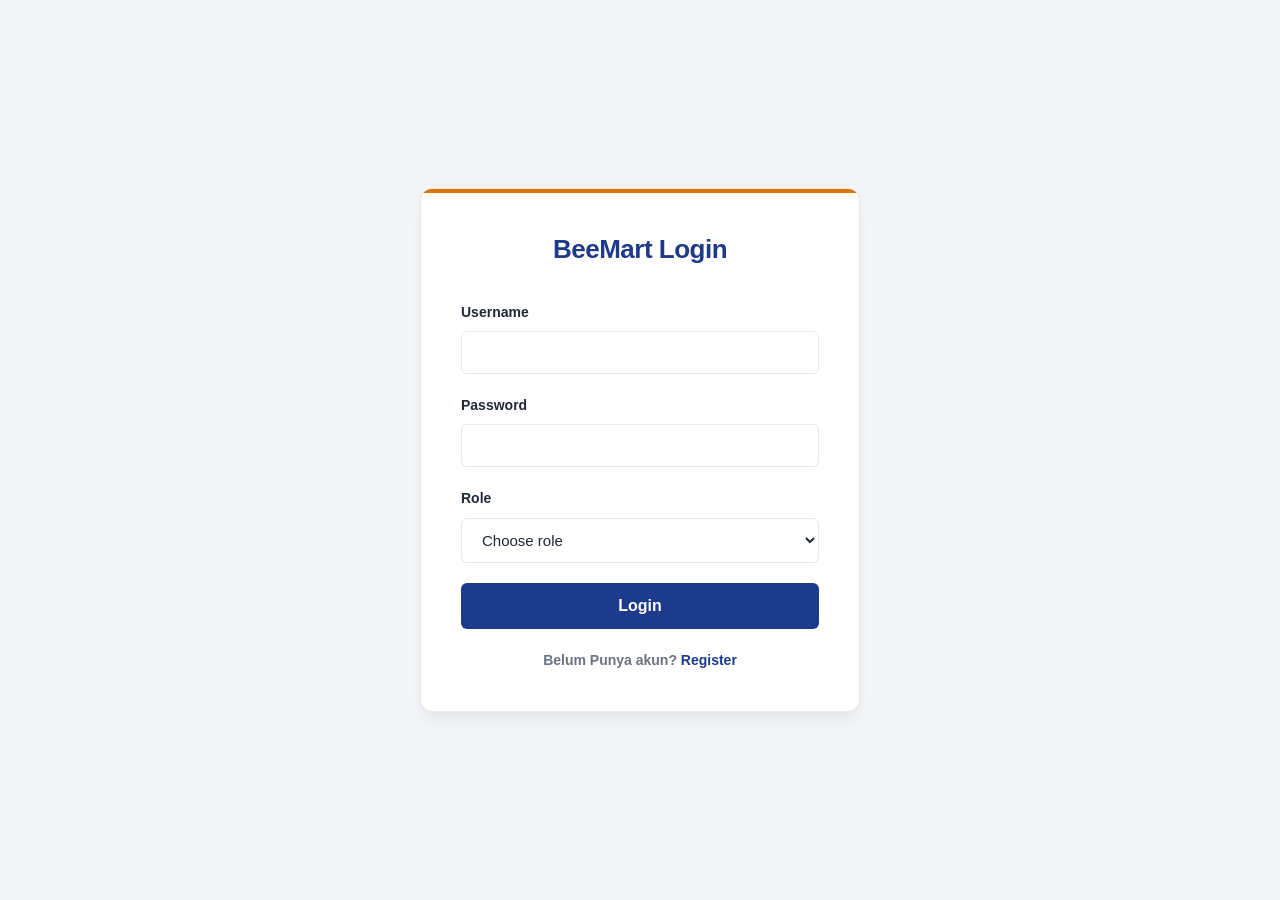
<file: Frontend/index.html>
<!DOCTYPE html>
<html lang="en">
<head>
    <meta charset="UTF-8">
    <meta name="viewport" content="width=device-width, initial-scale=1.0">
    <link rel="stylesheet" href="style.css">
    <title>BeeMart/Login</title>
</head>
<body>

    <div class="container">
        <h1>BeeMart Login</h1>

        <form id="loginForm">
            <h4>Username</h4>
            <input type="text" id="username" required>

            <h4>Password</h4>
            <input type="password" id="password" required>

            <h4>Role</h4>
            <select id="role" required>
                <option value="" disabled selected>Choose role</option>
                <option value="Admin">Admin</option>
                <option value="Cashier">Kasir</option>
            </select>

            <button type="submit">Login</button>
            <p><b>Belum Punya akun? <a href="register.html">Register</a></b></p>
        </form>
    </div>

<script>
    const API_BASE = 'http://localhost:5046/api/v1';

    function showToast(message, type = 'error') {
        const colors = { success: '#1d83d4', error: '#f84131', info: '#005499' };
        const t = document.createElement('div');
        t.style.cssText = `position:fixed;top:20px;right:20px;padding:12px 20px;background:${colors[type]};color:white;border-radius:8px;font-weight:bold;z-index:9999;`;
        t.textContent = message;
        document.body.appendChild(t);
        setTimeout(() => t.remove(), 3000);
    }

    document.getElementById("loginForm").addEventListener("submit", async function(e) {
        e.preventDefault();
        const username = document.getElementById("username").value.trim();
        const password = document.getElementById("password").value;
        const role = document.getElementById("role").value; // Pastikan value di HTML adalah "Admin" dan "Cashier"

        try {
            const res = await fetch(`${API_BASE}/auth/login`, {
                method: 'POST',
                headers: { 'Content-Type': 'application/json' },
                body: JSON.stringify({ username, password, role })
            });
            const data = await res.json();

            if (!res.ok) throw new Error(data.message || 'Invalid login');

            // Simpan Token & Data User
            localStorage.setItem('currentUser', JSON.stringify(data));
            showToast(`Selamat datang, ${data.fullName}`, 'success');
            
            setTimeout(() => {
                window.location.href = data.role === 'Cashier' ? 'cashier.html' : 'admin.html';
            }, 700);
        } catch (err) {
            showToast(err.message);
        }
    });
</script>
</body>
</html>
</file>
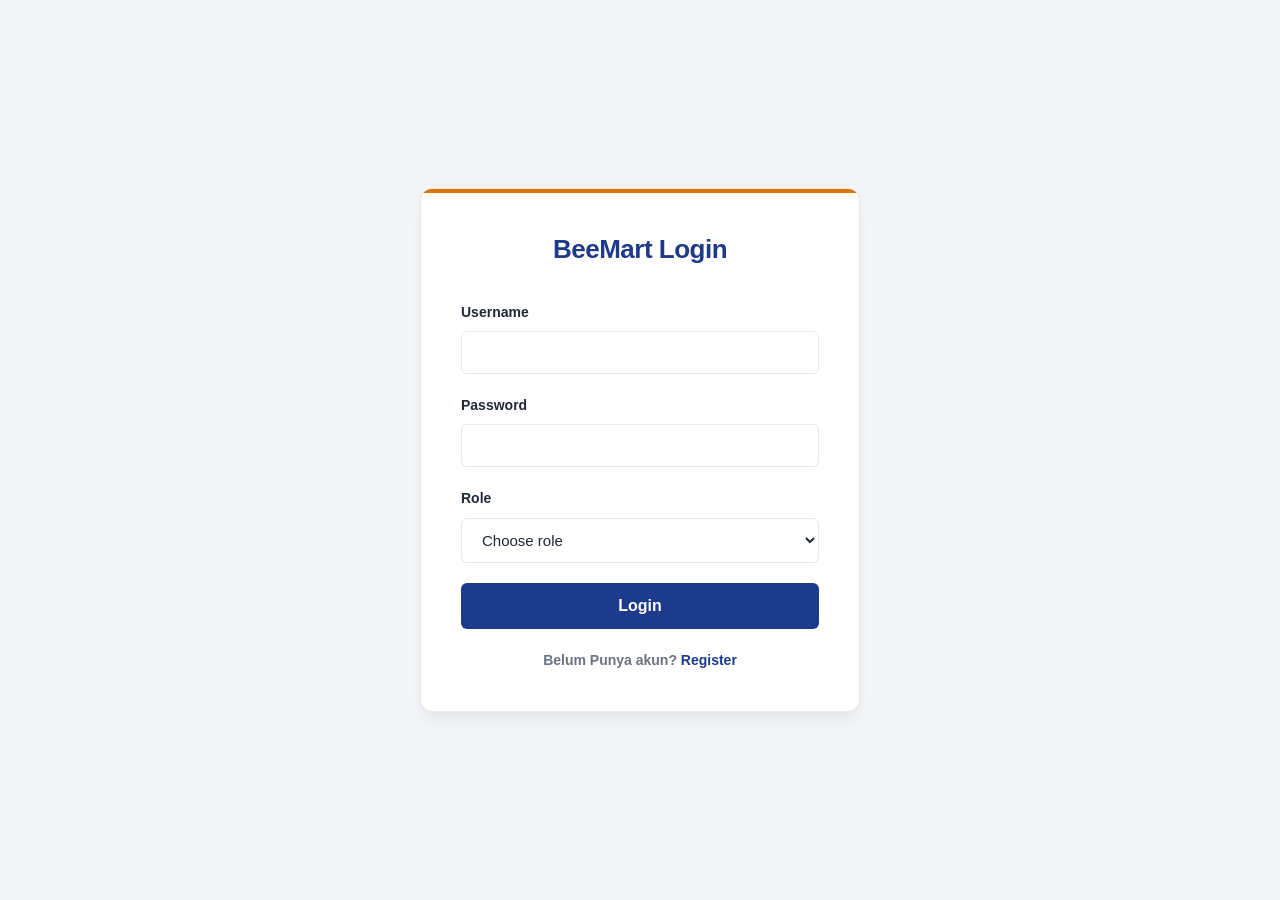
<file: Frontend/admin.html>
<!DOCTYPE html>
<html lang="en">
<head>
    <meta charset="UTF-8">
    <meta name="viewport" content="width=device-width, initial-scale=1.0">
    <link rel="stylesheet" href="style.css">
    <title>BeeMart/Admin</title>
</head>
<body class="cashier-page">
    <nav class="navbar">
        <p class="logo"><span class="logo-bee">Bee</span>Mart</p>
        <div class="nav-right">
            <span id="headerInfo" style="color: white; font-size: 14px; margin-right: 15px; font-weight: bold;"></span>
            <a href="#" class="logout-btn" onclick="logout();return false;">Logout</a>
        </div>
    </nav>
    <div class="kotak">
        <div class="tab-switch">
            <button class="tab-btn active" id="tabNew" onclick="switchTab('new')">New Transaction</button>
            <button class="tab-btn" id="tabHistory" onclick="switchTab('history')">History Transaction</button>
        </div>

        <div id="contentNew" style="display: block;">
            <div class="invoice-row">
                <span class="invoice-label">Invoice No:</span>
                <span class="invoice-no" id="invoiceNo">Memuat...</span>
            </div>
            <div class="text-cari">
                <p style="font-size:14px">Cari Barang (Ketik: Apel / Susu, lalu tekan enter)</p>
            </div>

            <div class="search-row">
                <input type="text" id="searchInput" placeholder="Ketik nama barang..." onkeydown="if(event.key==='Enter'){event.preventDefault();cariProduk();}">
            </div>

            <div class="produk-list" id="produkList"></div>

            <div id="panelPilih" class="panel-pilih" style="display:none;"></div>

            <div class="daftar-belanja">
                <h4>Daftar Belanjaan</h4>
                <div id="cartList" class="cart-list">
                    <p class="empty-cart">Belum ada barang dipilih.</p>
                </div>
            </div>

            <div class="total-row">
                <span style="color: var(--blue);">Total:</span>
                <span id="totalHarga">Rp 0</span>
            </div>
            <div class="metode-row">
                <label for="metodePembayaran" class="metode-label">Metode Pembayaran:</label>
                <select id="metodePembayaran" class="metode-select"></select>
            </div>

            <button class="bayar-btn" onclick="bayar()">Submit Transaksi</button>
        </div>

        <div id="contentHistory" style="display:none;">
            <div class="history-header">
                <p class="history-title">Pencarian Data Transaksi <span class="history-kasir" id="labelKasir">(Admin: -)</span></p>
                <div class="history-filter">
                    <label for="filterTanggal" class="history-filter-label">Pilih Tanggal:</label>
                    <div class="history-date-wrap">
                        <input type="text" id="filterTanggal" class="history-date-input" placeholder="dd / mm / yyyy">
                        <input type="date" id="filterTanggalPicker" class="history-date-picker">
                    </div>
                    <button class="history-cari-btn" onclick="cariHistory()">Cari Data</button>
                </div>
            </div>
            <div class="history-list" id="historyList">
                <p class="empty-cart">Memuat data...</p>
            </div>
            <div class="history-pagination" id="historyPagination"></div>
        </div>
    </div>

    <script>
        const API_BASE = 'http://localhost:5046/api/v1';
        const currentUser = JSON.parse(localStorage.getItem('currentUser'));

        if (!currentUser || !currentUser.token) {
            window.location.href = 'index.html';
        } else {
            if (currentUser.role !== 'Admin') {
                alert("Akses Ditolak: Halaman ini hanya untuk Admin!");
                window.location.href = 'cashier.html';
            }
        }

        const authHeaders = {
            'Content-Type': 'application/json',
            'Authorization': `Bearer ${currentUser.token}`
        };

        function showToast(message, type = 'info') {
            const colors = { success: '#1d83d4', error: '#f84131', info: '#005499' };
            const toast = document.createElement('div');
            toast.style.cssText = `
                position: fixed; top: 20px; right: 20px; padding: 12px 20px;
                background: ${colors[type] || colors.info}; color: white; border-radius: 8px;
                font-weight: bold; font-size: 14px; box-shadow: 0 4px 15px rgba(0,0,0,0.2);
                z-index: 9999; max-width: 350px; transition: opacity 0.3s;
            `;
            toast.textContent = message;
            document.body.appendChild(toast);
            setTimeout(() => { toast.style.opacity = '0'; setTimeout(() => toast.remove(), 300); }, 3000);
        }

        function updateHeader() {
            const header = document.getElementById('headerInfo');
            if (!currentUser || !header) return;

            const isHistoryTab = document.getElementById('tabHistory').classList.contains('active');
            header.innerHTML = ''; 

            if (isHistoryTab) {
                const spanRole = document.createElement('span');
                spanRole.innerHTML = `Role : <span style="color: #FFD700; font-weight: bold;">${currentUser.role}</span> | Login : `;
                const spanName = document.createElement('span');
                spanName.textContent = currentUser.username; 
                
                header.appendChild(spanRole);
                header.appendChild(spanName);
            } else {
                const sekarang = new Date();
                const tgl = `${String(sekarang.getDate()).padStart(2, '0')}/${String(sekarang.getMonth() + 1).padStart(2, '0')}/${sekarang.getFullYear()}`;
                const jam = `${String(sekarang.getHours()).padStart(2, '0')}:${String(sekarang.getMinutes()).padStart(2, '0')}`;
                
                header.textContent = `${tgl}, ${jam} | ${currentUser.role} : ${currentUser.username}`;
            }
        }
        
        setInterval(updateHeader, 1000);
        updateHeader();

        function logout() {
            localStorage.removeItem('currentUser');
            window.location.href = 'index.html';
        }

        let produkData = [];
        let cart = [];
        let produkDipilih = null;

        async function loadNextInvoice() {
            try {
                const res = await fetch(`${API_BASE}/transactions/next-invoice`, { headers: authHeaders });
                if (res.ok) {
                    const data = await res.json();
                    document.getElementById('invoiceNo').textContent = data.invoiceNo;
                }
            } catch (err) { 
                console.error('Gagal load invoice', err); 
                document.getElementById('invoiceNo').textContent = 'Gagal memuat';
            }
        }

        async function loadPaymentMethods() {
            try {
                const res = await fetch(`${API_BASE}/payment-methods`, { headers: authHeaders });
                if (!res.ok) throw new Error('Gagal memuat metode pembayaran');
                const methods = await res.json();
                document.getElementById('metodePembayaran').innerHTML = methods.map(m =>
                    `<option value="${m.idPaymentMethod}">${m.methodName}</option>`
                ).join('');
            } catch (err) { showToast(err.message, 'error'); }
        }

        function switchTab(tab) {
            const newContent = document.getElementById('contentNew');
            const historyContent = document.getElementById('contentHistory');
            const tabNew = document.getElementById('tabNew');
            const tabHistory = document.getElementById('tabHistory');

            if (tab === 'new') {
                newContent.style.display = 'block'; historyContent.style.display = 'none';
                tabNew.classList.add('active'); tabHistory.classList.remove('active');
            } else {
                newContent.style.display = 'none'; historyContent.style.display = 'block';
                tabNew.classList.remove('active'); tabHistory.classList.add('active');

                document.getElementById('historyList').innerHTML = '<div style="padding: 40px; text-align: center; color: var(--text-muted); font-style: italic;">Silakan pilih tanggal atau ketik tanggal, lalu klik "Cari Data".</div>';
                document.getElementById('historyPagination').innerHTML = '';
            }
            updateHeader();
        }

        function renderTabelProduk(filtered) {
            const list = document.getElementById('produkList');
            if (filtered.length === 0) {
                list.innerHTML = '<p class="empty-cart">Barang tidak ditemukan.</p>'; return;
            }

            const rows = filtered.map(p => `
                <tr>
                    <td style="padding:8px;text-align:left;border:1px solid var(--blue);">${p.name}</td>
                    <td style="padding:8px;text-align:left;border:1px solid var(--blue);">${p.weight} g</td>
                    <td style="padding:8px;text-align:left;border:1px solid var(--blue);">${p.stock}</td>
                    <td style="padding:8px;text-align:left;border:1px solid var(--blue);">Rp ${p.price.toLocaleString('id-ID')}</td>
                    <td style="padding:8px;text-align:left;border:1px solid var(--blue);">${p.discount}%</td>
                    <td style="padding:8px;text-align:center;border:1px solid var(--blue);"><button class="btn-pilih" onclick="pilihProduk('${p.idProduct}')">Pilih</button></td>
                </tr>
            `).join('');

            list.innerHTML = `
                <table style="width:100%;border-collapse:collapse;font-size:14px;border:1px solid var(--blue);">
                    <thead><tr style="background:#e4f2fd;color:#1d83d4;">
                        <th style="padding:8px;text-align:left;border:1px solid var(--blue);">Nama Barang</th>
                        <th style="padding:8px;text-align:left;border:1px solid var(--blue);">Berat</th>
                        <th style="padding:8px;text-align:left;border:1px solid var(--blue);">Stock</th>
                        <th style="padding:8px;text-align:left;border:1px solid var(--blue);">Harga</th>
                        <th style="padding:8px;text-align:left;border:1px solid var(--blue);">Diskon</th>
                        <th style="padding:8px;text-align:center;border:1px solid var(--blue);">Aksi</th>
                    </tr></thead><tbody>${rows}</tbody>
                </table>`;
        }

        async function cariProduk() {
            const keyword = document.getElementById('searchInput').value.trim();
            const list = document.getElementById('produkList');
            if (keyword === '') { list.innerHTML = ''; return; }

            try {
                const res = await fetch(`${API_BASE}/products?search=${encodeURIComponent(keyword)}&limit=10`, { headers: authHeaders });
                if (!res.ok) throw new Error('Gagal memuat produk');
                produkData = await res.json();
                renderTabelProduk(produkData);
            } catch (err) {
                showToast(err.message, 'error');
                list.innerHTML = '<p class="empty-cart">Gagal memuat produk.</p>';
            }
        }

        function pilihProduk(idProduct) {
            const produk = produkData.find(p => p.idProduct === idProduct);
            if (!produk) return;
            produkDipilih = produk;
            const diCart = cart.find(c => c.idProduct === idProduct);
            const sisaStock = produk.stock - (diCart ? diCart.qty : 0);

            if (sisaStock <= 0) { showToast(`Stok habis.`, 'error'); return; }

            const panel = document.getElementById('panelPilih');
            panel.style.display = 'block';
            panel.innerHTML = `
                <div class="panel-pilih-inner">
                    <div class="panel-atas">
                        <span class="panel-nilai" style="color: var(--blue);">Barang Terpilih:</span>
                        <span class="panel-nilai" style="color: var(--blue); font-weight: bold;">${produk.name}</span>
                    </div>
                    <div class="panel-bawah">
                        <div class="panel-kiri">
                            <div class="panel-label">Harga Satuan:</div>
                            <div class="panel-harga">Rp ${produk.price.toLocaleString('id-ID')}</div>
                        </div>
                        <div class="panel-stock-kolom">
                            <div class="panel-label">Sisa Stock:</div>
                            <div class="panel-stock">${sisaStock}</div>
                        </div>
                        <div class="panel-kanan">
                            <div class="panel-qty-row">
                                <label class="panel-label">QTY:</label>
                                <input type="number" id="inputQty" class="input-qty" min="1" max="${sisaStock}" value="1">
                                <button class="btn-masukkan" onclick="masukkanKeCart()">Masukkan Keranjang</button>
                            </div>
                        </div>
                    </div>
                </div>`;
            document.getElementById('inputQty').focus();
        }

        function masukkanKeCart() {
            if (!produkDipilih) return;
            const qty = parseInt(document.getElementById('inputQty').value, 10);
            if (isNaN(qty) || qty < 1) { showToast('Qty minimal 1!', 'error'); return; }

            const diCart = cart.find(c => c.idProduct === produkDipilih.idProduct);
            const sisaStock = produkDipilih.stock - (diCart ? diCart.qty : 0);
            if (qty > sisaStock) { showToast(`Sisa stok hanya ${sisaStock}!`, 'error'); return; }

            if (diCart) { diCart.qty += qty; } 
            else { cart.push({ ...produkDipilih, qty: qty }); }

            produkDipilih = null;
            document.getElementById('panelPilih').style.display = 'none';
            renderCart();
        }

        function renderCart() {
            const cartList = document.getElementById('cartList');
            if (cart.length === 0) {
                cartList.innerHTML = '<p class="empty-cart">Belum ada barang dipilih.</p>';
            } else {
                const rows = cart.map(c => {
                    const subtotal = c.price * c.qty * (1 - c.discount / 100);
                    return `<tr>
                        <td style="padding:8px;border:1px solid var(--blue);">${c.name}</td>
                        <td style="padding:8px;border:1px solid var(--blue);">Rp ${c.price.toLocaleString('id-ID')}</td>
                        <td style="padding:8px;border:1px solid var(--blue);">${c.discount}%</td>
                        <td style="padding:8px;border:1px solid var(--blue);">${c.qty}</td>
                        <td style="padding:8px;border:1px solid var(--blue);">Rp ${subtotal.toLocaleString('id-ID')}</td>
                        <td style="padding:8px;text-align:center;border:1px solid var(--blue);"><button class="hapus-btn" onclick="hapusDariCart('${c.idProduct}')">Hapus</button></td>
                    </tr>`;
                }).join('');
                cartList.innerHTML = `<table style="width:100%;border-collapse:collapse;font-size:14px;border:1px solid var(--blue);">
                    <thead><tr style="background:#e4f2fd;color:#1d83d4;">
                        <th style="padding:8px;text-align:left;border:1px solid var(--blue);">Nama Barang</th>
                        <th style="padding:8px;text-align:left;border:1px solid var(--blue);">Harga</th>
                        <th style="padding:8px;text-align:left;border:1px solid var(--blue);">Diskon</th>
                        <th style="padding:8px;text-align:left;border:1px solid var(--blue);">QTY</th>
                        <th style="padding:8px;text-align:left;border:1px solid var(--blue);">Subtotal</th>
                        <th style="padding:8px;text-align:center;border:1px solid var(--blue);">Aksi</th>
                    </tr></thead><tbody>${rows}</tbody></table>`;
            }
            const total = cart.reduce((sum, c) => sum + c.price * c.qty * (1 - c.discount / 100), 0);
            document.getElementById('totalHarga').textContent = `Rp ${total.toLocaleString('id-ID')}`;
        }

        function hapusDariCart(idProduct) {
            cart = cart.filter(c => c.idProduct !== idProduct);
            renderCart();
        }

        async function bayar() {
            if (cart.length === 0) { showToast('Daftar belanja masih kosong!', 'error'); return; }
            if (!confirm('Yakin ingin memproses transaksi ini?')) return;

            const payload = {
                idPaymentMethod: parseInt(document.getElementById('metodePembayaran').value, 10),
                items: cart.map(c => ({ idProduct: c.idProduct, qty: c.qty }))
            };

            try {
                const res = await fetch(`${API_BASE}/transactions`, {
                    method: 'POST',
                    headers: authHeaders,
                    body: JSON.stringify(payload)
                });
                const result = await res.json();
                if (!res.ok) throw new Error(result.message || 'Transaksi gagal');

                showToast(`Berhasil! Invoice: ${result.invoiceNo}`, 'success');
                cart = [];
                renderCart();
                document.getElementById('searchInput').value = '';
                document.getElementById('produkList').innerHTML = '';
                
                document.getElementById('invoiceNo').textContent = result.invoiceNo;
                
                setTimeout(loadNextInvoice, 2000);
            } catch (err) {
                showToast(err.message, 'error');
            }
        }

        const HISTORY_PER_PAGE = 20;
        let historyPage = 1;
        let historyFilterAktif = '';

        async function renderHistory(filterTanggal) {
            const historyList = document.getElementById('historyList');
            const pagination = document.getElementById('historyPagination');

            if (filterTanggal !== undefined) { historyFilterAktif = filterTanggal; historyPage = 1; }

            let dateParam = '';
            if (historyFilterAktif && historyFilterAktif.trim() !== '') {
                const clean = historyFilterAktif.replace(/\s/g, '').replace(/-/g, '/');
                const parts = clean.split('/');
                if (parts.length === 3) dateParam = `${parts[2]}-${parts[1]}-${parts[0]}`;
            }

            try {
                const url = new URL(`${API_BASE}/transactions`);
                url.searchParams.set('page', historyPage);
                url.searchParams.set('pageSize', HISTORY_PER_PAGE);
                if (dateParam) url.searchParams.set('date', dateParam);

                const res = await fetch(url, { headers: authHeaders });
                const data = await res.json();
                if (!res.ok) throw new Error(data.message || 'Gagal memuat history');

                if (!data.items || data.items.length === 0) {
                    historyList.innerHTML = '<div style="padding: 40px; text-align: center; color: var(--text-muted); font-style: italic;">Tidak ada transaksi pada tanggal tersebut.</div>';
                    pagination.innerHTML = ''; 
                    return;
                }

                const rows = data.items.map(r => {
                    const tgl = new Date(r.transactionDate);
                    const waktu = `${String(tgl.getDate()).padStart(2, '0')}-${String(tgl.getMonth() + 1).padStart(2, '0')}-${tgl.getFullYear()} ${String(tgl.getHours()).padStart(2, '0')}:${String(tgl.getMinutes()).padStart(2, '0')}`;
                    const safeKasir = new Option(r.kasir).innerHTML; 

                    return `<tr>
                        <td style="padding:8px;border:1px solid var(--blue);">${r.invoiceNo}</td>
                        <td style="padding:8px;border:1px solid var(--blue);">${waktu}</td>
                        <td style="padding:8px;border:1px solid var(--blue);">${safeKasir}</td>
                        <td style="padding:8px;border:1px solid var(--blue);">${r.totalItems}</td>
                        <td style="padding:8px;border:1px solid var(--blue);">${r.paymentMethod}</td>
                        <td style="padding:8px;border:1px solid var(--blue);">Rp ${r.totalPrice.toLocaleString('id-ID')}</td>
                    </tr>`;
                }).join('');

                historyList.innerHTML = `<div class="history-table-wrap"><table style="width:100%;border-collapse:collapse;font-size:14px;border:1px solid var(--blue);">
                    <thead><tr style="background:#e4f2fd;color:#1d83d4;">
                        <th style="padding:8px;text-align:left;border:1px solid var(--blue);">No. Transaksi</th>
                        <th style="padding:8px;text-align:left;border:1px solid var(--blue);">Tanggal &amp; Jam</th>
                        <th style="padding:8px;text-align:left;border:1px solid var(--blue);">Kasir</th>
                        <th style="padding:8px;text-align:left;border:1px solid var(--blue);">Jml Item</th>
                        <th style="padding:8px;text-align:left;border:1px solid var(--blue);">Pembayaran</th>
                        <th style="padding:8px;text-align:left;border:1px solid var(--blue);">Total Harga</th>
                    </tr></thead><tbody>${rows}</tbody></table></div>`;
                renderPagination(data.totalPages, data.currentPage);
            } catch (err) {
                showToast(err.message, 'error');
                historyList.innerHTML = '<div style="padding: 40px; text-align: center; color: var(--danger); font-style: italic;">Gagal memuat data. Pastikan format tanggal benar.</div>';
                pagination.innerHTML = '';
            }
        }

        function renderPagination(totalHalaman, currentPage) {
            const pagination = document.getElementById('historyPagination');
            if (totalHalaman < 1) { pagination.innerHTML = ''; return; }
            let html = '';
            for (let i = 1; i <= totalHalaman; i++) {
                html += `<button class="${i === currentPage ? 'active' : ''}" onclick="gotoHistoryPage(${i})">${i}</button>`;
            }
            pagination.innerHTML = html;
        }

        function gotoHistoryPage(page) {
            historyPage = page;
            renderHistory();
        }

        function cariHistory() {
            const tglInput = document.getElementById('filterTanggal').value.trim();
            
            if (tglInput === '') {
                renderHistory('');
                return;
            }

            const parts = tglInput.replace(/\s/g, '').split('/');
            
            if (parts.length !== 3 || parts[0].length !== 2 || parts[1].length !== 2 || parts[2].length !== 4) {
                showToast('Format tanggal salah! Gunakan format: dd / mm / yyyy (contoh: 23 / 10 / 2026)', 'error');
                return; 
            }

            const d = parseInt(parts[0], 10);
            const m = parseInt(parts[1], 10) - 1; 
            const y = parseInt(parts[2], 10);
            
            const dateObj = new Date(y, m, d);
            if (dateObj.getFullYear() !== y || dateObj.getMonth() !== m || dateObj.getDate() !== d) {
                showToast('Tanggal tidak valid di kalender!', 'error');
                return; 
            }

            renderHistory(tglInput);
        }

        document.addEventListener('DOMContentLoaded', function () {
            const pick = document.getElementById('filterTanggalPicker');
            if (pick) {
                pick.addEventListener('change', function () {
                    if (!pick.value) return;
                    const d = new Date(pick.value);
                    document.getElementById('filterTanggal').value = `${String(d.getDate()).padStart(2, '0')} / ${String(d.getMonth() + 1).padStart(2, '0')} / ${d.getFullYear()}`;
                });
            }
            loadPaymentMethods();
            loadNextInvoice();
        });
        
        const labelKasir = document.getElementById('labelKasir');
        if (labelKasir && currentUser) labelKasir.innerHTML = `<i>(Menampilkan Semua Kasir)</i>`;

        document.getElementById('produkList').innerHTML = '';
        renderCart();
    </script>
</body>
</html>
</file>
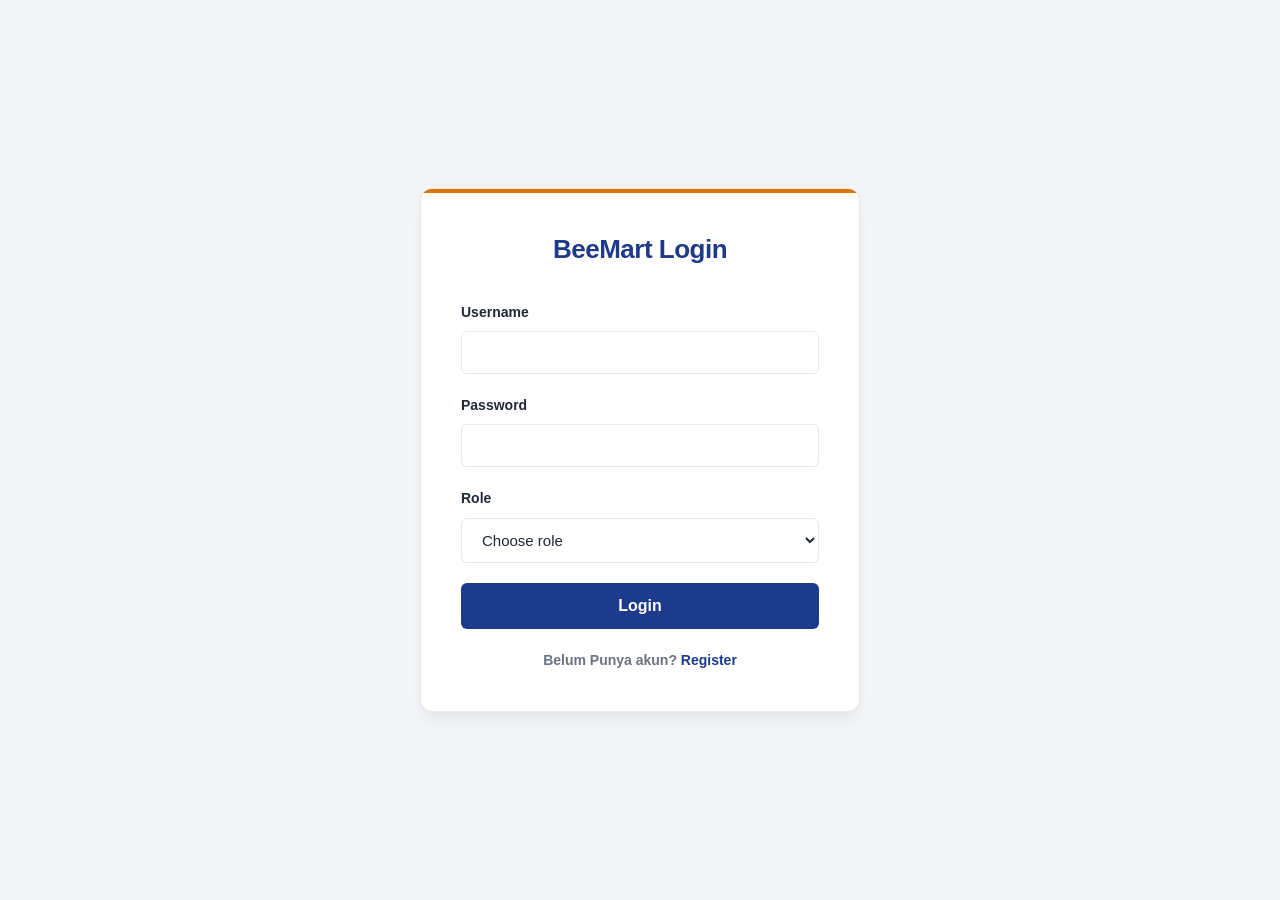
<file: Frontend/cashier.html>
<!DOCTYPE html>
<html lang="en">
<head>
    <meta charset="UTF-8">
    <meta name="viewport" content="width=device-width, initial-scale=1.0">
    <link rel="stylesheet" href="style.css">
    <title>BeeMart/Cashier</title>
</head>
<body class="cashier-page">
    <nav class="navbar">
        <p class="logo">BeeMart</p>
        <div class="nav-right">
            <span id="headerInfo" style="color: white; font-size: 14px; margin-right: 15px; font-weight: bold;"></span>
            <a href="#" class="logout-btn" onclick="logout();return false;">Logout</a>
        </div>
    </nav>
    <div class="kotak">
        
        <div class="tab-switch">
            <button class="tab-btn active" id="tabNew" onclick="switchTab('new')">New Transaction</button>
            <button class="tab-btn" id="tabHistory" onclick="switchTab('history')">History Transaction</button>
        </div>

        <div id="contentNew">
            <div class="invoice-row">
                <span class="invoice-label">Invoice No:</span>
                <span class="invoice-no" id="invoiceNo">Memuat...</span>
            </div>
            <div class="text-cari">
                <p style="font-size:14px">Cari Barang (Ketik: Apel / Susu, lalu tekan enter)</p>
            </div>

            <div class="search-row">
                <input type="text" id="searchInput" placeholder="Ketik nama barang..." onkeydown="if(event.key==='Enter'){event.preventDefault();cariProduk();}">
            </div>

            <div class="produk-list" id="produkList"></div>

            <div id="panelPilih" class="panel-pilih" style="display:none;"></div>

            <div class="daftar-belanja">
                <h4>Daftar Belanjaan</h4>
                <div id="cartList" class="cart-list">
                    <p class="empty-cart">Belum ada barang dipilih.</p>
                </div>
            </div>

            <div class="total-row">
                <span style="color: var(--blue);">Total:</span>
                <span id="totalHarga">Rp 0</span>
            </div>
            <div class="metode-row">
                <label for="metodePembayaran" class="metode-label">Metode Pembayaran:</label>
                <select id="metodePembayaran" class="metode-select"></select>
            </div>

            <button class="bayar-btn" onclick="bayar()">Submit Transaksi</button>
        </div>

        <div id="contentHistory" style="display:none;">
            <div class="history-header">
                <p class="history-title">Pencarian Data Transaksi <span class="history-kasir" id="labelKasir">(Kasir: -)</span></p>
                <div class="history-filter">
                    <label for="filterTanggal" class="history-filter-label">Pilih Tanggal:</label>
                    <div class="history-date-wrap">
                        <input type="text" id="filterTanggal" class="history-date-input" placeholder="dd / mm / yyyy">
                        <input type="date" id="filterTanggalPicker" class="history-date-picker">
                    </div>
                    <button class="history-cari-btn" onclick="cariHistory()">Cari Data</button>
                </div>
            </div>
            <div class="history-list" id="historyList">
                <p class="empty-cart">Belum ada transaksi.</p>
            </div>
            <div class="history-pagination" id="historyPagination"></div>
        </div>
    </div>
    <script>
        const API_BASE = 'http://localhost:5046/api/v1';
        const currentUser = JSON.parse(localStorage.getItem('currentUser'));

        if (!currentUser || !currentUser.token) {
            window.location.href = 'index.html';
        } else {
            if (currentUser.role !== 'Cashier') {
                alert("Akses Ditolak: Halaman ini hanya untuk Kasir!");
                window.location.href = 'admin.html';
            }
        }

        const authHeaders = {
            'Content-Type': 'application/json',
            'Authorization': `Bearer ${currentUser.token}`
        };

        function showToast(message, type = 'info') {
            const colors = { success: '#1d83d4', error: '#f84131', info: '#005499' };
            const toast = document.createElement('div');
            toast.style.cssText = `
                position: fixed; top: 20px; right: 20px; padding: 12px 20px;
                background: ${colors[type] || colors.info}; color: white; border-radius: 8px;
                font-weight: bold; font-size: 14px; box-shadow: 0 4px 15px rgba(0,0,0,0.2);
                z-index: 9999; max-width: 350px; transition: opacity 0.3s;
            `;
            toast.textContent = message;
            document.body.appendChild(toast);
            setTimeout(() => { toast.style.opacity = '0'; setTimeout(() => toast.remove(), 300); }, 3000);
        }

        function updateHeader() {
            const header = document.getElementById('headerInfo');
            if (!currentUser || !header) return;

            const isHistoryTab = document.getElementById('tabHistory').classList.contains('active');
            header.innerHTML = ''; 

            if (isHistoryTab) {
                const spanRole = document.createElement('span');
                spanRole.innerHTML = `Role : <span style="color: #FFD700; font-weight: bold;">${currentUser.role}</span> | Login : `;
                const spanName = document.createElement('span');
                spanName.textContent = currentUser.username; 
                
                header.appendChild(spanRole);
                header.appendChild(spanName);
            } else {
                const sekarang = new Date();
                const tgl = `${String(sekarang.getDate()).padStart(2, '0')}/${String(sekarang.getMonth() + 1).padStart(2, '0')}/${sekarang.getFullYear()}`;
                const jam = `${String(sekarang.getHours()).padStart(2, '0')}:${String(sekarang.getMinutes()).padStart(2, '0')}:${String(sekarang.getSeconds()).padStart(2, '0')}`;
                
                header.textContent = `${tgl}, ${jam} | ${currentUser.role} : ${currentUser.username}`;
            }
        }
        
        setInterval(updateHeader, 1000);
        updateHeader();

        function logout() {
            localStorage.removeItem('currentUser');
            window.location.href = 'index.html';
        }

        let produkData = [];
        let cart = [];
        let produkDipilih = null;

        async function loadNextInvoice() {
            try {
                const res = await fetch(`${API_BASE}/transactions/next-invoice`, { headers: authHeaders });
                if (res.ok) {
                    const data = await res.json();
                    document.getElementById('invoiceNo').textContent = data.invoiceNo;
                }
            } catch (err) { 
                console.error('Gagal load invoice', err); 
                document.getElementById('invoiceNo').textContent = 'Gagal memuat';
            }
        }

        async function loadPaymentMethods() {
            try {
                const res = await fetch(`${API_BASE}/payment-methods`, { headers: authHeaders });
                if (!res.ok) throw new Error('Gagal memuat metode pembayaran');
                const methods = await res.json();
                document.getElementById('metodePembayaran').innerHTML = methods.map(m =>
                    `<option value="${m.idPaymentMethod}">${m.methodName}</option>`
                ).join('');
            } catch (err) { showToast(err.message, 'error'); }
        }

        function switchTab(tab) {
            const newContent = document.getElementById('contentNew');
            const historyContent = document.getElementById('contentHistory');
            const tabNew = document.getElementById('tabNew');
            const tabHistory = document.getElementById('tabHistory');

            if (tab === 'new') {
                newContent.style.display = 'block'; historyContent.style.display = 'none';
                tabNew.classList.add('active'); tabHistory.classList.remove('active');
            } else {
                newContent.style.display = 'none'; historyContent.style.display = 'block';
                tabNew.classList.remove('active'); tabHistory.classList.add('active');

                document.getElementById('historyList').innerHTML = '<div style="padding: 40px; text-align: center; color: var(--text-muted); font-style: italic;">Silakan pilih tanggal atau ketik tanggal, lalu klik "Cari Data".</div>';
                document.getElementById('historyPagination').innerHTML = '';
            }
            updateHeader();
        }

        function renderTabelProduk(filtered) {
            const list = document.getElementById('produkList');
            if (filtered.length === 0) {
                list.innerHTML = '<p class="empty-cart">Barang tidak ditemukan.</p>'; return;
            }

            const rows = filtered.map(p => `
                <tr>
                    <td style="padding:8px;text-align:left;border:1px solid var(--blue);">${p.name}</td>
                    <td style="padding:8px;text-align:left;border:1px solid var(--blue);">${p.weight} g</td>
                    <td style="padding:8px;text-align:left;border:1px solid var(--blue);">${p.stock}</td>
                    <td style="padding:8px;text-align:left;border:1px solid var(--blue);">Rp ${p.price.toLocaleString('id-ID')}</td>
                    <td style="padding:8px;text-align:left;border:1px solid var(--blue);">${p.discount}%</td>
                    <td style="padding:8px;text-align:center;border:1px solid var(--blue);"><button class="btn-pilih" onclick="pilihProduk('${p.idProduct}')">Pilih</button></td>
                </tr>
            `).join('');

            list.innerHTML = `
                <table style="width:100%;border-collapse:collapse;font-size:14px;border:1px solid var(--blue);">
                    <thead><tr style="background:#e4f2fd;color:#1d83d4;">
                        <th style="padding:8px;text-align:left;border:1px solid var(--blue);">Nama Barang</th>
                        <th style="padding:8px;text-align:left;border:1px solid var(--blue);">Berat</th>
                        <th style="padding:8px;text-align:left;border:1px solid var(--blue);">Stock</th>
                        <th style="padding:8px;text-align:left;border:1px solid var(--blue);">Harga</th>
                        <th style="padding:8px;text-align:left;border:1px solid var(--blue);">Diskon</th>
                        <th style="padding:8px;text-align:center;border:1px solid var(--blue);">Aksi</th>
                    </tr></thead><tbody>${rows}</tbody>
                </table>`;
        }

        async function cariProduk() {
            const keyword = document.getElementById('searchInput').value.trim();
            const list = document.getElementById('produkList');
            if (keyword === '') { list.innerHTML = ''; return; }

            try {
                const res = await fetch(`${API_BASE}/products?search=${encodeURIComponent(keyword)}&limit=10`, { headers: authHeaders });
                if (!res.ok) throw new Error('Gagal memuat produk');
                produkData = await res.json();
                renderTabelProduk(produkData);
            } catch (err) {
                showToast(err.message, 'error');
                list.innerHTML = '<p class="empty-cart">Gagal memuat produk.</p>';
            }
        }

        function pilihProduk(idProduct) {
            const produk = produkData.find(p => p.idProduct === idProduct);
            if (!produk) return;
            produkDipilih = produk;
            const diCart = cart.find(c => c.idProduct === idProduct);
            const sisaStock = produk.stock - (diCart ? diCart.qty : 0);

            if (sisaStock <= 0) { showToast(`Stok habis.`, 'error'); return; }

            const panel = document.getElementById('panelPilih');
            panel.style.display = 'block';
            panel.innerHTML = `
                <div class="panel-pilih-inner">
                    <div class="panel-atas">
                        <span class="panel-nilai" style="color: var(--blue);">Barang Terpilih:</span>
                        <span class="panel-nilai" style="color: var(--blue); font-weight: bold;">${produk.name}</span>
                    </div>
                    <div class="panel-bawah">
                        <div class="panel-kiri">
                            <div class="panel-label">Harga Satuan:</div>
                            <div class="panel-harga">Rp ${produk.price.toLocaleString('id-ID')}</div>
                        </div>
                        <div class="panel-stock-kolom">
                            <div class="panel-label">Sisa Stock:</div>
                            <div class="panel-stock">${sisaStock}</div>
                        </div>
                        <div class="panel-kanan">
                            <div class="panel-qty-row">
                                <label class="panel-label">QTY:</label>
                                <input type="number" id="inputQty" class="input-qty" min="1" max="${sisaStock}" value="1">
                                <button class="btn-masukkan" onclick="masukkanKeCart()">Masukkan Keranjang</button>
                            </div>
                        </div>
                    </div>
                </div>`;
            document.getElementById('inputQty').focus();
        }

        function masukkanKeCart() {
            if (!produkDipilih) return;
            const qty = parseInt(document.getElementById('inputQty').value, 10);
            if (isNaN(qty) || qty < 1) { showToast('Qty minimal 1!', 'error'); return; }

            const diCart = cart.find(c => c.idProduct === produkDipilih.idProduct);
            const sisaStock = produkDipilih.stock - (diCart ? diCart.qty : 0);
            if (qty > sisaStock) { showToast(`Sisa stok hanya ${sisaStock}!`, 'error'); return; }

            if (diCart) { diCart.qty += qty; } 
            else { cart.push({ ...produkDipilih, qty: qty }); }

            produkDipilih = null;
            document.getElementById('panelPilih').style.display = 'none';
            renderCart();
        }

        function renderCart() {
            const cartList = document.getElementById('cartList');
            if (cart.length === 0) {
                cartList.innerHTML = '<p class="empty-cart">Belum ada barang dipilih.</p>';
            } else {
                const rows = cart.map(c => {
                    const subtotal = c.price * c.qty * (1 - c.discount / 100);
                    return `<tr>
                        <td style="padding:8px;border:1px solid var(--blue);">${c.name}</td>
                        <td style="padding:8px;border:1px solid var(--blue);">Rp ${c.price.toLocaleString('id-ID')}</td>
                        <td style="padding:8px;border:1px solid var(--blue);">${c.discount}%</td>
                        <td style="padding:8px;border:1px solid var(--blue);">${c.qty}</td>
                        <td style="padding:8px;border:1px solid var(--blue);">Rp ${subtotal.toLocaleString('id-ID')}</td>
                        <td style="padding:8px;text-align:center;border:1px solid var(--blue);"><button class="hapus-btn" onclick="hapusDariCart('${c.idProduct}')">Hapus</button></td>
                    </tr>`;
                }).join('');
                cartList.innerHTML = `<table style="width:100%;border-collapse:collapse;font-size:14px;border:1px solid var(--blue);">
                    <thead><tr style="background:#e4f2fd;color:#1d83d4;">
                        <th style="padding:8px;text-align:left;border:1px solid var(--blue);">Nama Barang</th>
                        <th style="padding:8px;text-align:left;border:1px solid var(--blue);">Harga</th>
                        <th style="padding:8px;text-align:left;border:1px solid var(--blue);">Diskon</th>
                        <th style="padding:8px;text-align:left;border:1px solid var(--blue);">QTY</th>
                        <th style="padding:8px;text-align:left;border:1px solid var(--blue);">Subtotal</th>
                        <th style="padding:8px;text-align:center;border:1px solid var(--blue);">Aksi</th>
                    </tr></thead><tbody>${rows}</tbody></table>`;
            }
            const total = cart.reduce((sum, c) => sum + c.price * c.qty * (1 - c.discount / 100), 0);
            document.getElementById('totalHarga').textContent = `Rp ${total.toLocaleString('id-ID')}`;
        }

        function hapusDariCart(idProduct) {
            cart = cart.filter(c => c.idProduct !== idProduct);
            renderCart();
        }

        async function bayar() {
            if (cart.length === 0) { showToast('Daftar belanja masih kosong!', 'error'); return; }
            if (!confirm('Yakin ingin memproses transaksi ini?')) return;

            const payload = {
                idPaymentMethod: parseInt(document.getElementById('metodePembayaran').value, 10),
                items: cart.map(c => ({ idProduct: c.idProduct, qty: c.qty }))
            };

            try {
                const res = await fetch(`${API_BASE}/transactions`, {
                    method: 'POST',
                    headers: authHeaders,
                    body: JSON.stringify(payload)
                });
                const result = await res.json();
                if (!res.ok) throw new Error(result.message || 'Transaksi gagal');

                showToast(`Berhasil! Invoice: ${result.invoiceNo}`, 'success');
                cart = [];
                renderCart();
                document.getElementById('searchInput').value = '';
                document.getElementById('produkList').innerHTML = '';
                
                document.getElementById('invoiceNo').textContent = result.invoiceNo;
                
                setTimeout(loadNextInvoice, 2000);
            } catch (err) {
                showToast(err.message, 'error');
            }
        }

        const HISTORY_PER_PAGE = 20;
        let historyPage = 1;
        let historyFilterAktif = '';

        async function renderHistory(filterTanggal) {
            const historyList = document.getElementById('historyList');
            const pagination = document.getElementById('historyPagination');

            if (filterTanggal !== undefined) { historyFilterAktif = filterTanggal; historyPage = 1; }

            let dateParam = '';
            if (historyFilterAktif && historyFilterAktif.trim() !== '') {
                const clean = historyFilterAktif.replace(/\s/g, '').replace(/-/g, '/');
                const parts = clean.split('/');
                if (parts.length === 3) dateParam = `${parts[2]}-${parts[1]}-${parts[0]}`;
            }

            try {
                const url = new URL(`${API_BASE}/transactions`);
                url.searchParams.set('page', historyPage);
                url.searchParams.set('pageSize', HISTORY_PER_PAGE);
                if (dateParam) url.searchParams.set('date', dateParam);

                const res = await fetch(url, { headers: authHeaders });
                const data = await res.json();
                if (!res.ok) throw new Error(data.message || 'Gagal memuat history');

                if (!data.items || data.items.length === 0) {
                    historyList.innerHTML = '<div style="padding: 40px; text-align: center; color: var(--text-muted); font-style: italic;">Tidak ada transaksi pada tanggal tersebut.</div>';
                    pagination.innerHTML = ''; 
                    return;
                }

                const rows = data.items.map(r => {
                    const tgl = new Date(r.transactionDate);
                    const waktu = `${String(tgl.getDate()).padStart(2, '0')}-${String(tgl.getMonth() + 1).padStart(2, '0')}-${tgl.getFullYear()} ${String(tgl.getHours()).padStart(2, '0')}:${String(tgl.getMinutes()).padStart(2, '0')}`;
                    const safeKasir = new Option(r.kasir).innerHTML; 

                    return `<tr>
                        <td style="padding:8px;border:1px solid var(--blue);">${r.invoiceNo}</td>
                        <td style="padding:8px;border:1px solid var(--blue);">${waktu}</td>
                        <td style="padding:8px;border:1px solid var(--blue);">${safeKasir}</td>
                        <td style="padding:8px;border:1px solid var(--blue);">${r.totalItems}</td>
                        <td style="padding:8px;border:1px solid var(--blue);">${r.paymentMethod}</td>
                        <td style="padding:8px;border:1px solid var(--blue);">Rp ${r.totalPrice.toLocaleString('id-ID')}</td>
                    </tr>`;
                }).join('');

                historyList.innerHTML = `<div class="history-table-wrap"><table style="width:100%;border-collapse:collapse;font-size:14px;border:1px solid var(--blue);">
                    <thead><tr style="background:#e4f2fd;color:#1d83d4;">
                        <th style="padding:8px;text-align:left;border:1px solid var(--blue);">No. Transaksi</th>
                        <th style="padding:8px;text-align:left;border:1px solid var(--blue);">Tanggal &amp; Jam</th>
                        <th style="padding:8px;text-align:left;border:1px solid var(--blue);">Kasir</th>
                        <th style="padding:8px;text-align:left;border:1px solid var(--blue);">Jml Item</th>
                        <th style="padding:8px;text-align:left;border:1px solid var(--blue);">Pembayaran</th>
                        <th style="padding:8px;text-align:left;border:1px solid var(--blue);">Total Harga</th>
                    </tr></thead><tbody>${rows}</tbody></table></div>`;
                renderPagination(data.totalPages, data.currentPage);
            } catch (err) {
                showToast(err.message, 'error');
                historyList.innerHTML = '<div style="padding: 40px; text-align: center; color: var(--danger); font-style: italic;">Gagal memuat data. Pastikan format tanggal benar.</div>';
                pagination.innerHTML = '';
            }
        }

        function renderPagination(totalHalaman, currentPage) {
            const pagination = document.getElementById('historyPagination');
            if (totalHalaman < 1) { pagination.innerHTML = ''; return; }
            let html = '';
            for (let i = 1; i <= totalHalaman; i++) {
                html += `<button class="${i === currentPage ? 'active' : ''}" onclick="gotoHistoryPage(${i})">${i}</button>`;
            }
            pagination.innerHTML = html;
        }

        function gotoHistoryPage(page) {
            historyPage = page;
            renderHistory();
        }

        function cariHistory() {
            const tglInput = document.getElementById('filterTanggal').value.trim();
            
            if (tglInput === '') {
                renderHistory('');
                return;
            }

            const parts = tglInput.replace(/\s/g, '').split('/');
            
            if (parts.length !== 3 || parts[0].length !== 2 || parts[1].length !== 2 || parts[2].length !== 4) {
                showToast('Format tanggal salah! Gunakan format: dd / mm / yyyy (contoh: 23 / 10 / 2026)', 'error');
                return; 
            }

            const d = parseInt(parts[0], 10);
            const m = parseInt(parts[1], 10) - 1; 
            const y = parseInt(parts[2], 10);
            
            const dateObj = new Date(y, m, d);
            if (dateObj.getFullYear() !== y || dateObj.getMonth() !== m || dateObj.getDate() !== d) {
                showToast('Tanggal tidak valid di kalender!', 'error');
                return; 
            }

            renderHistory(tglInput);
        }

        document.addEventListener('DOMContentLoaded', function () {
            const pick = document.getElementById('filterTanggalPicker');
            if (pick) {
                pick.addEventListener('change', function () {
                    if (!pick.value) return;
                    const d = new Date(pick.value);
                    document.getElementById('filterTanggal').value = `${String(d.getDate()).padStart(2, '0')} / ${String(d.getMonth() + 1).padStart(2, '0')} / ${d.getFullYear()}`;
                });
            }
            loadPaymentMethods();
            loadNextInvoice();
        });
        
        const labelKasir = document.getElementById('labelKasir');
        if (labelKasir && currentUser) labelKasir.innerHTML = `<i>(Hanya Kasir : ${currentUser.username})</i>`;

        document.getElementById('produkList').innerHTML = '';
        renderCart();
    </script>
</body>
</html>
</file>
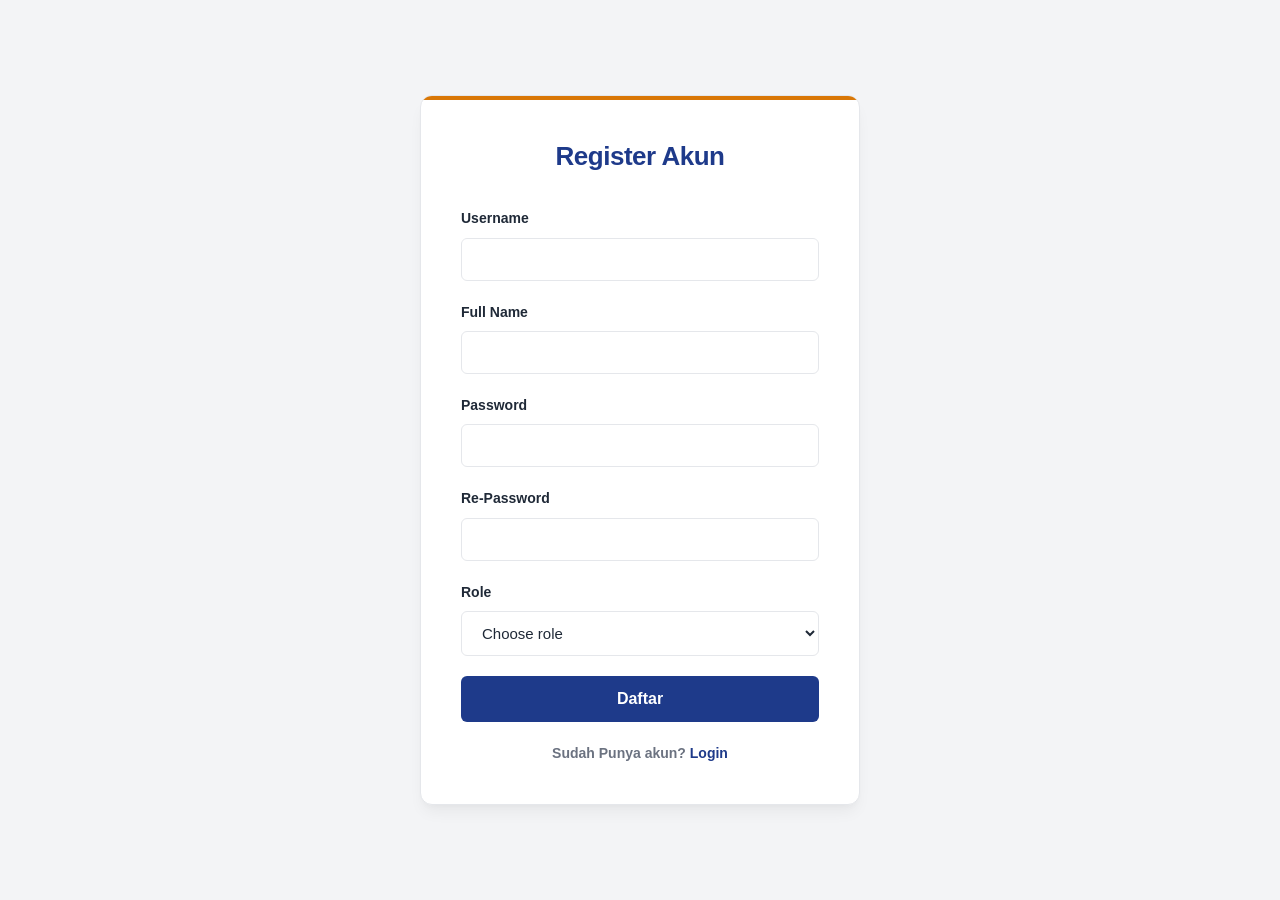
<file: Frontend/register.html>
<!DOCTYPE html>
<html lang="en">
<head>
    <meta charset="UTF-8">
    <meta name="viewport" content="width=device-width, initial-scale=1.0">
    <link rel="stylesheet" href="style.css">
    <title>BeeMart/Register</title>
</head>
<body>

    <div class="container">
        <h1>Register Akun</h1>

        <form id="loginForm">
            <h4>Username</h4>
            <input type="text" id="username" required>

            <h4>Full Name</h4>
            <input type="text" id="full_name" required>
            
            <h4>Password</h4>
            <input type="password" id="password" required>
            
            <h4>Re-Password</h4>
            <input type="password" id="repassword" required>

            <h4>Role</h4>
            <select id="role" required>
                <option value="" disabled selected>Choose role</option>
                <option value="Admin">Admin</option>
                <option value="Cashier">Kasir</option>
            </select>

            <button type="submit">Daftar</button>
            <p><b>Sudah Punya akun? <a href="index.html">Login</a></b></p>
        </form>
    </div>

    <script>
        const API_BASE = 'http://localhost:5046/api/v1';

        function showToast(message, type = 'error') {
            const colors = { success: '#1d83d4', error: '#f84131', info: '#005499' };
            const t = document.createElement('div');
            t.style.cssText = `
                position: fixed; top: 20px; right: 20px;
                padding: 12px 20px; background: ${colors[type] || colors.info};
                color: white; border-radius: 8px; font-weight: bold;
                font-size: 14px; box-shadow: 0 4px 15px rgba(0,0,0,0.2);
                z-index: 9999; max-width: 350px;
            `;
            t.textContent = message;
            document.body.appendChild(t);
            setTimeout(() => t.remove(), 3000);
        }

        const form = document.getElementById("loginForm");

        form.addEventListener("submit", async function(event) {
            event.preventDefault();

            const username = document.getElementById("username").value.trim();
            const fullName = document.getElementById("full_name").value.trim();
            const password = document.getElementById("password").value;
            const rePassword = document.getElementById("repassword").value;
            const role = document.getElementById("role").value;

            if (!username || !fullName || !password || !rePassword || !role) {
                showToast('Semua field wajib diisi.');
                return;
            }

            if (password !== rePassword) {
                showToast('Password dan Re-Password tidak sama.');
                return;
            }

            try {
                const res = await fetch(`${API_BASE}/auth/register`, {
                    method: 'POST',
                    headers: { 'Content-Type': 'application/json' },
                    body: JSON.stringify({
                        username,
                        fullName,
                        password,
                        rePassword,
                        role
                    })
                });

                if (!res.ok) {
                    const err = await res.json().catch(() => ({}));
                    throw new Error(err.message || 'Registrasi gagal');
                }

                const result = await res.json();
                showToast(`Registrasi berhasil! ID: ${result.idUser}`, 'success');

                setTimeout(() => window.location.href = 'index.html', 1000);

            } catch (err) {
                showToast(err.message);
            }
        });
    </script>

</body>
</html>
</file>
<file: Frontend/style.css>
:root {
    --primary: #1e3a8a;
    --primary-hover: #172554;
    --primary-light: #eff6ff;
    --accent: #d97706;
    --accent-hover: #b45309;
    --danger: #dc2626;
    --danger-hover: #991b1b;
    --text-main: #1f2937;
    --text-muted: #6b7280;
    --bg-body: #f3f4f6;
    --bg-card: #ffffff;
    --border-color: #e5e7eb;
    --shadow-sm: 0 1px 2px 0 rgba(0, 0, 0, 0.05);
    --shadow-md: 0 4px 6px -1px rgba(0, 0, 0, 0.05), 0 2px 4px -1px rgba(0, 0, 0, 0.03);
    --shadow-lg: 0 10px 15px -3px rgba(0, 0, 0, 0.05), 0 4px 6px -2px rgba(0, 0, 0, 0.025);
    --radius-sm: 6px;
    --radius-md: 8px;
    --radius-lg: 12px;
}

* {
    margin: 0;
    padding: 0;
    box-sizing: border-box;
    font-family: 'Inter', 'Segoe UI', Tahoma, Geneva, Verdana, sans-serif;
}

body {
    background-color: var(--bg-body);
    color: var(--text-main);
    display: flex;
    justify-content: center;
    align-items: center;
    min-height: 100vh;
    line-height: 1.6;
    margin: 0;
    padding: 0;
    overflow-x: hidden;
}

body.cashier-page {
    display: flex;
    flex-direction: column;
    align-items: center;
    justify-content: flex-start;
    min-height: 100vh;
}

.container {
    background-color: var(--bg-card);
    padding: 40px;
    width: 100%;
    max-width: 440px;
    border-radius: var(--radius-lg);
    box-shadow: var(--shadow-lg);
    border: 1px solid var(--border-color);
    position: relative;
    overflow: hidden;
}

.container::before {
    content: '';
    position: absolute;
    top: 0;
    left: 0;
    width: 100%;
    height: 4px;
    background-color: var(--accent);
}

h1 {
    text-align: center;
    margin-bottom: 30px;
    color: var(--primary);
    font-size: 26px;
    font-weight: 700;
    letter-spacing: -0.5px;
}

form {
    display: flex;
    flex-direction: column;
}

form h4 {
    margin-bottom: 8px;
    font-size: 14px;
    color: var(--text-main);
    font-weight: 600;
}

input, select {
    padding: 12px 16px;
    margin-bottom: 20px;
    border: 1px solid var(--border-color);
    border-radius: var(--radius-sm);
    font-size: 15px;
    color: var(--text-main);
    background-color: var(--bg-card);
    transition: all 0.2s ease;
}

input:focus, select:focus {
    outline: none;
    border-color: var(--primary);
    box-shadow: 0 0 0 3px var(--primary-light);
}

button {
    padding: 14px;
    background-color: var(--primary);
    color: white;
    border: none;
    border-radius: var(--radius-sm);
    font-size: 16px;
    font-weight: 600;
    cursor: pointer;
    transition: background-color 0.2s ease, transform 0.1s ease;
    margin-bottom: 20px;
}

button:hover {
    background-color: var(--primary-hover);
}

button:active {
    transform: scale(0.98);
}

form p {
    color: var(--text-muted);
    text-align: center;
    font-size: 14px;
}

form a {
    text-decoration: none;
    color: var(--primary);
    font-weight: 600;
}

form a:hover {
    color: var(--accent);
}

.cashier-page {
    display: flex;
    flex-direction: column;
    align-items: center;
    justify-content: flex-start;
    min-height: 100vh;
    width: 100%;
}

.navbar {
    display: flex;
    justify-content: space-between;
    align-items: center;
    padding: 16px 48px;
    background-color: var(--primary);
    color: white;
    position: sticky;
    top: 0;
    z-index: 1000;
    box-shadow: var(--shadow-md);
    width: 100%;
}

.logo {
    font-size: 24px;
    font-weight: 800;
    color: white;
    text-decoration: none;
    letter-spacing: 1px;
}

.logo-bee {
    color: var(--accent); 
}

.nav-right {
    display: flex;
    align-items: center;
    gap: 24px;
}

#headerInfo {
    color: #e2e8f0 !important;
    font-size: 14px;
    font-weight: 500;
    letter-spacing: 0.5px;
}

.logout-btn {
    background-color: var(--danger);
    color: white;
    padding: 8px 20px;
    border: 1px solid rgba(255, 255, 255, 0.4);
    border-radius: var(--radius-sm);
    font-weight: 600;
    text-decoration: none;
    font-size: 14px;
    transition: all 0.2s ease;
    border-color: var(--danger);
}

.logout-btn:hover {
    background-color: var(--danger-hover);
    border-color: var(--danger-hover);
}

.kotak {
    background-color: var(--bg-card);
    margin: 40px auto;
    padding: 32px;
    width: 95%;
    max-width: 980px;
    border-radius: var(--radius-lg);
    box-shadow: var(--shadow-lg);
    border: 1px solid var(--border-color);
}

.tab-switch {
    display: flex;
    gap: 8px;
    margin-bottom: 32px;
    border-bottom: 1px solid var(--border-color);
}

.tab-btn {
    background: transparent;
    color: var(--text-muted);
    border: none;
    padding: 12px 24px;
    font-weight: 600;
    font-size: 15px;
    cursor: pointer;
    margin-bottom: -1px;
    border-bottom: 3px solid transparent;
    border-radius: 0;
    transition: all 0.2s ease;
}

.tab-btn:hover {
    color: var(--primary);
    background-color: #dbebff;
}

.tab-btn.active {
    color: var(--primary);
    border-bottom: 3px solid var(--accent);
}

.invoice-row {
    display: flex;
    justify-content: space-between;
    align-items: center;
    background-color: var(--primary-light);
    padding: 16px 24px;
    border-radius: var(--radius-md);
    margin-bottom: 24px;
    font-size: 16px;
    font-weight: 600;
    color: var(--primary);
    border: 1px solid #dbeafe;
}

.text-cari p {
    font-size: 14px;
    color: var(--text-muted);
    margin-bottom: 12px;
}

.search-row input {
    width: 100%;
    margin-bottom: 24px;
    background-color: var(--bg-body);
    border: 1px solid var(--border-color);
}

.produk-list {
    overflow-y: auto;
    margin-bottom: 24px;
    border: 1px solid var(--border-color);
    border-radius: var(--radius-md);
}

.produk-list table {
    width: 100%;
    border-collapse: collapse;
}

.produk-list th {
    background-color: var(--primary-light);
    color: var(--primary);
    padding: 14px 16px !important;
    font-weight: 600;
    font-size: 13px;
    text-transform: uppercase;
    letter-spacing: 0.5px;
    border-bottom: 1px solid var(--border-color);
}

.produk-list td {
    padding: 14px 16px !important;
    border-bottom: 1px solid var(--border-color) !important;
    border-left: none !important;
    border-right: none !important;
    font-size: 14px;
    color: var(--text-main);
}

.produk-list tr:hover {
    background-color: var(--bg-body);
}

.btn-pilih {
    background-color: transparent;
    color: var(--primary);
    border: 1px solid var(--primary);
    padding: 6px 16px;
    border-radius: var(--radius-sm);
    font-weight: 600;
    cursor: pointer;
    margin-bottom: 0;
    font-size: 13px;
    transition: all 0.2s ease;
}

.btn-pilih:hover {
    background-color: var(--primary);
    color: white;
}

.panel-pilih-inner {
    background-color: var(--bg-body);
    border: 1px solid var(--border-color);
    border-radius: var(--radius-md);
    padding: 24px;
    margin-bottom: 24px;
}

.panel-atas {
    display: flex;
    gap: 8px;
    align-items: center;
    margin-bottom: 20px;
    padding-bottom: 16px;
    border-bottom: 1px solid var(--border-color);
}

.panel-nilai {
    font-weight: 600;
    font-size: 16px;
    color: var(--primary);
}

.panel-bawah {
    display: flex;
    align-items: center;
    justify-content: space-between;
    gap: 24px;
    flex-wrap: wrap;
}

.panel-label {
    font-size: 13px;
    color: var(--text-muted);
    margin-bottom: 4px;
}

.panel-harga, .panel-stock {
    font-weight: 700;
    font-size: 18px;
    color: var(--text-main);
}

.panel-qty-row {
    display: flex;
    align-items: center;
    gap: 12px;
}

.input-qty {
    width: 80px;
    padding: 10px;
    margin-bottom: 0;
    text-align: center;
    font-weight: 600;
}

.btn-masukkan {
    background-color: var(--accent);
    color: white;
    border: none;
    padding: 10px 20px;
    border-radius: var(--radius-sm);
    font-weight: 600;
    margin-bottom: 0;
    font-size: 14px;
}

.btn-masukkan:hover {
    background-color: var(--accent-hover);
}

.daftar-belanja h4 {
    font-size: 16px;
    margin-bottom: 16px;
    font-weight: 600;
    color: var(--text-main);
}

.cart-list {
    border: 1px solid var(--border-color);
    border-radius: var(--radius-md);
    min-height: 80px;
}

.cart-list table {
    width: 100%;
    border-collapse: collapse;
}

.cart-list th {
    background-color: var(--bg-body);
    color: var(--text-muted);
    padding: 12px 16px !important;
    font-size: 13px;
    font-weight: 600;
    text-align: left;
    border-bottom: 1px solid var(--border-color);
}

.cart-list td {
    padding: 12px 16px !important;
    border-bottom: 1px solid var(--border-color) !important;
    border-left: none !important;
    border-right: none !important;
    font-size: 14px;
}

.hapus-btn {
    background-color: #fee2e2;
    color: var(--danger);
    border: 1px solid #fecaca;
    padding: 6px 12px;
    border-radius: var(--radius-sm);
    font-size: 12px;
    font-weight: 600;
    cursor: pointer;
    margin-bottom: 0;
    transition: all 0.2s ease;
}

.hapus-btn:hover {
    background-color: var(--danger);
    color: white;
}

.empty-cart {
    color: var(--text-muted);
    font-size: 14px;
    text-align: center;
    padding: 32px 0;
    font-style: italic;
    display: block;
    width: 100%;
}

.total-row {
    display: flex;
    align-items: center;
    justify-content: flex-end;
    font-size: 18px;
    font-weight: 600;
    padding: 24px 0;
    margin-bottom: 8px;
    gap: 16px;
    border-top: 1px solid var(--border-color);
}

.total-row #totalHarga {
    color: var(--primary);
    font-size: 28px;
    font-weight: 800;
}

.metode-row {
    display: flex;
    align-items: center;
    justify-content: flex-end;
    gap: 16px;
    margin-bottom: 32px;
}

.metode-label {
    font-weight: 500;
    font-size: 14px;
    color: var(--text-muted);
}

.metode-select {
    padding: 10px 32px 10px 16px;
    margin-bottom: 0;
    font-weight: 600;
    color: var(--primary);
    background-color: var(--primary-light);
    border: 1px solid #dbeafe;
}

.bayar-btn {
    width: 100%;
    padding: 18px;
    font-size: 16px;
    font-weight: 700;
    margin-bottom: 0;
    background-color: var(--primary);
    letter-spacing: 1px;
}

.bayar-btn:hover {
    background-color: var(--primary-hover);
}

.history-header {
    margin-bottom: 24px;
}

.history-title {
    font-size: 16px;
    margin-bottom: 16px;
    font-weight: 600;
    font-style: normal;
    color: var(--text-main);
}

.history-kasir {
    color: var(--accent);
    font-weight: 700;
    margin-left: 8px;
}

.history-filter {
    display: flex;
    align-items: center;
    gap: 16px;
    flex-wrap: wrap;
    background-color: var(--bg-body);
    padding: 20px;
    border-radius: var(--radius-md);
    border: 1px solid var(--border-color);
}

.history-filter-label {
    font-weight: 600;
    font-size: 14px;
    color: var(--text-main);
}

.history-date-wrap {
    position: relative;
    display: flex;
    align-items: center;
}

.history-date-input {
    display: none;
}

.history-date-picker {
    padding: 10px 16px;
    height: 42px;
    border: 1px solid var(--border-color);
    border-radius: var(--radius-sm);
    background-color: var(--bg-card);
    color: var(--text-main);
    font-family: inherit;
    font-size: 14px;
    margin-bottom: 0px;
}

.history-cari-btn {
    padding: 10px 24px;
    font-size: 14px;
    margin-bottom: 0;
    background-color: var(--accent);
}

.history-cari-btn:hover {
    background-color: var(--accent-hover);
}

.history-list {
    margin-top: 24px;
    border: 1px solid var(--border-color);
    border-radius: var(--radius-md);
    overflow-x: auto;
    min-height: 100px;
}

.history-list table {
    width: 100%;
    border-collapse: collapse;
}

.history-list th {
    background-color: var(--primary-light);
    color: var(--primary);
    padding: 16px !important;
    font-weight: 600;
    font-size: 13px;
    text-transform: uppercase;
    letter-spacing: 0.5px;
    text-align: left;
    border-bottom: 1px solid var(--border-color);
}

.history-list td {
    padding: 16px !important;
    border-bottom: 1px solid var(--border-color) !important;
    border-left: none !important;
    border-right: none !important;
    font-size: 14px;
}

.history-list tr:hover {
    background-color: var(--bg-body);
}

.history-list .empty-cart {
    padding: 60px 20px;
    text-align: center;
    background-color: var(--bg-card);
    border: 1px dashed var(--border-color);
    border-radius: var(--radius-sm);
    margin: 20px 0;
    display: block;
    width: 100%;
}

.history-pagination {
    display: flex;
    justify-content: center;
    align-items: center;
    gap: 8px;
    margin-top: 32px;
    flex-wrap: wrap;
}

.history-pagination button {
    padding: 8px 16px;
    font-size: 14px;
    background-color: var(--bg-card);
    color: var(--text-main);
    border: 1px solid var(--border-color);
    border-radius: var(--radius-sm);
    font-weight: 600;
    cursor: pointer;
    margin-bottom: 0;
    transition: all 0.2s;
}

.history-pagination button:hover {
    background-color: var(--bg-body);
    border-color: #cbd5e1;
}

.history-pagination button.active {
    background-color: var(--primary);
    color: white;
    border-color: var(--primary);
}

::-webkit-scrollbar {
    width: 8px;
    height: 8px;
}
::-webkit-scrollbar-track {
    background: transparent;
}
::-webkit-scrollbar-thumb {
    background: #cbd5e1;
    border-radius: 4px;
}
::-webkit-scrollbar-thumb:hover {
    background: #94a3b8;
}
</file>
